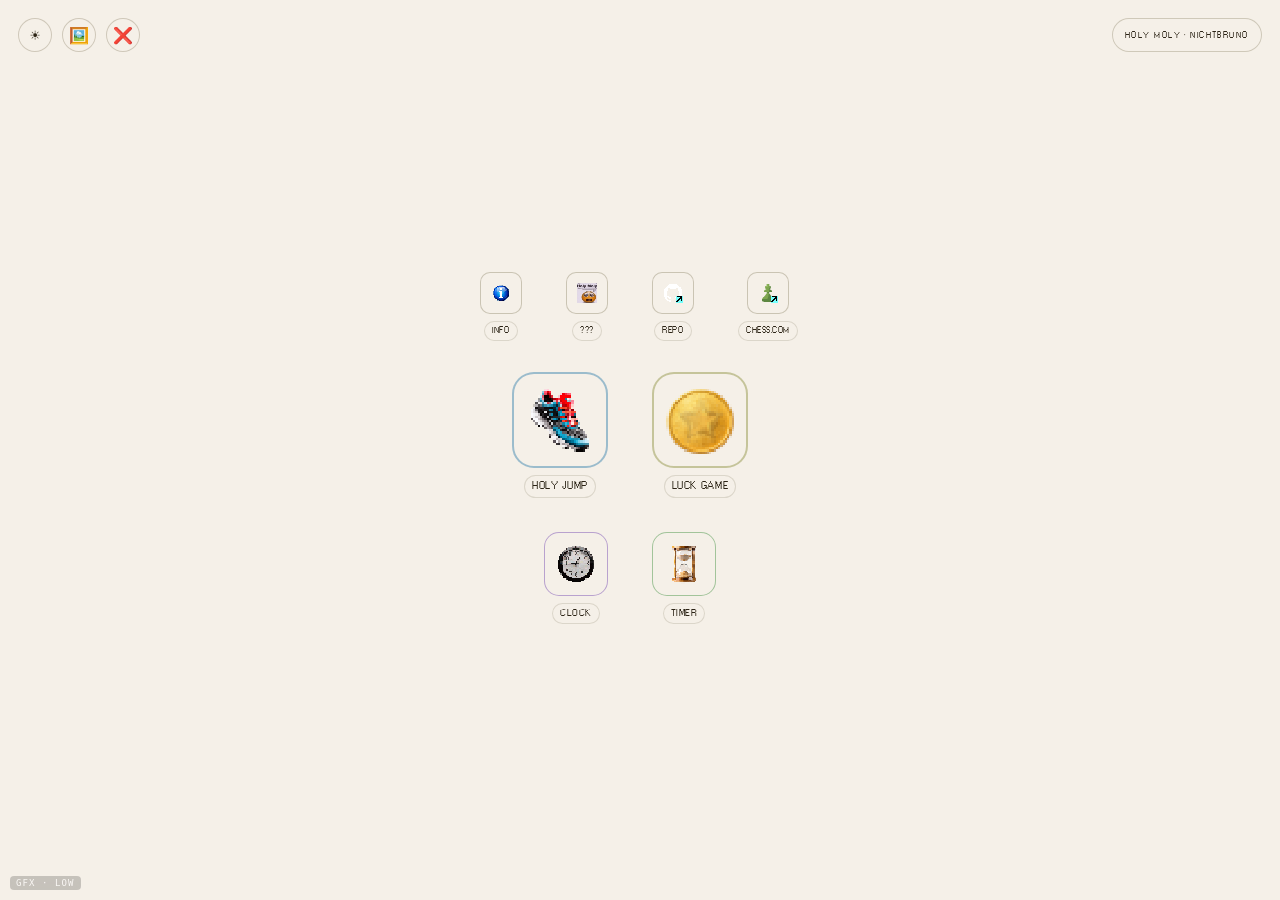
<file: index.html>
<!DOCTYPE html>
<html lang="en">
<head>
  <meta charset="UTF-8">
  <meta name="viewport" content="width=device-width, initial-scale=1.0">
  <title>Holy Moly</title>
  <link rel="icon" type="image/x-icon" href="assets/images/holy-moly.ico">
  <link rel="stylesheet" href="css/base.css">
  <link rel="stylesheet" href="css/layout.css">
  <script src="assets/js/perf_badge.js"></script>
</head>
<body>

<main class="canvas" id="canvas">
  <div class="toolbar-item" id="btn-darkmode">
    <div class="tooltip tooltip--down">Toggle dark mode</div>
    ☀️
  </div>
  <div class="toolbar-item" id="btn-bgpicker">
    <div class="tooltip tooltip--down">Set background</div>
    🖼️
  </div>
  <div class="toolbar-item" id="btn-bgclear">
    <div class="tooltip tooltip--down">Clear background</div>
    ❌
  </div>
  <input type="file" id="bgFileInput" accept="image/*">
  <div id="star-placeholder"></div>

  <div class="site-label" id="site-label">
    <div class="tooltip tooltip--down">Almost all of the UI is made by ClaudeAI</div>
    Holy Moly · nichtbruno
  </div>

  <!-- Big -->
  <div class="node node--big node--sky" id="n-arcade2"
       data-page="jumpnrun/index.html">
    <div class="tooltip">Press Space to jump</div>
    <div class="node__icon">
      <img src="assets/images/jumpnrun.png" alt="Holy Runner"
           onerror="this.style.display='none'; this.nextElementSibling.style.display='flex'">
    </div>
    <span class="node__label">Holy Jump</span>
  </div>

  <div class="node node--big node--yellow" id="n-arcade1" data-page="luckgame/index.html">
    <div class="tooltip">777</div>
    <div class="node__icon">
      <img src="assets/images/goldcoin.png" alt="Luck Game"
           onerror="this.style.display='none'; this.nextElementSibling.style.display='flex'">
    </div>
    <span class="node__label">Luck Game</span>
  </div>

  <!-- Medium -->
  <div class="node node--medium node--lavender" id="n-arcade3"
       data-page="clock/index.html">
    <div class="tooltip">Tik Tak</div>
    <div class="node__icon">
      <img src="assets/images/clock.png" alt="Clock"
           onerror="this.style.display='none'; this.nextElementSibling.style.display='flex'">
    </div>
    <span class="node__label">Clock</span>
  </div>

  <div class="node node--medium node--green" id="n-arcade4"
       data-page="timer/index.html">
    <div class="tooltip">. . .</div>
    <div class="node__icon">
      <img src="assets/images/countdown.png" alt="Timer"
           onerror="this.style.display='none'; this.nextElementSibling.style.display='flex'">
    </div>
    <span class="node__label">Timer</span>
  </div>

  <!-- Small -->
  <div class="node node--small" id="n-arcade5">
    <div class="tooltip">Yea there is nothing here</div>
    <div class="node__icon">
      <img src="assets/images/infoicon.png" alt="WIP"
           onerror="this.style.display='none'; this.nextElementSibling.style.display='flex'">
    </div>
    <span class="node__label">Info</span>
  </div>

  <div class="node node--small" id="n-arcade6" data-page="https://github.com/nichtbruno">
    <div class="tooltip">Github</div>
    <div class="node__icon">
      <img src="assets/images/github.png" alt="WIP"
           onerror="this.style.display='none'; this.nextElementSibling.style.display='flex'">
    </div>
    <span class="node__label">Repo</span>
  </div>

  <div class="node node--small" id="n-arcade7" data-page="https://iwannajumpoffacliff.com/">
    <div class="tooltip">#ad</div>
    <div class="node__icon">
      <img src="assets/images/holy-moly.gif" alt="WIP"
           onerror="this.style.display='none'; this.nextElementSibling.style.display='flex'">
    </div>
    <span class="node__label">???</span>
  </div>

  <div class="node node--small" id="n-arcade8" data-page="https://www.chess.com">
    <div class="tooltip">Get Big Brain</div>
    <div class="node__icon">
      <img src="assets/images/chess-icon.png" alt="WIP"
           onerror="this.style.display='none'; this.nextElementSibling.style.display='flex'">
    </div>
    <span class="node__label">Chess.com</span>
  </div>
</main>

<script type="module">
  import { initOverlay } from './js/overlay.js';

  document.getElementById('btn-darkmode').addEventListener('click', function() {
    if (this._wasDragged) return;
    const on = !document.documentElement.classList.contains('dark');
    document.documentElement.classList.toggle('dark', on);
    localStorage.setItem('darkMode', on ? '1' : '0');
    this.lastChild.textContent = on ? '\n  🌙\n' : '\n  ☀️\n';
  });

  if (localStorage.getItem('darkMode') === '1') {
    const btn = document.getElementById('btn-darkmode');
    btn.lastChild.textContent = '\n  🌙\n';
  }

  document.getElementById('btn-bgpicker').addEventListener('click', function() {
    if (this._wasDragged) return;
    document.getElementById('bgFileInput').click();
  });

  document.getElementById('btn-bgclear').addEventListener('click', function() {
    if (this._wasDragged) return;
    const cvs = document.getElementById('canvas');
    if (cvs) cvs.style.backgroundImage = '';
    try {
      const r = indexedDB.open('holymoly', 1);
      r.onsuccess = e => {
        const db = e.target.result;
        const tx = db.transaction('settings', 'readwrite');
        tx.objectStore('settings').delete('bgImage');
      };
    } catch(e) {}
  });

  initOverlay();
</script>
<script>
  if (Math.random() < 0.000001) {
    document.getElementById('star-placeholder').innerHTML = `
      <div class="toolbar-item" id="star">
        <div class="tooltip tooltip--down">Yooo! There is only 1 in 1.000.000 chance of this star appearing 🎉</div>
        ⭐
      </div>
    `;
  }
</script>
</body>
</html>
</file>
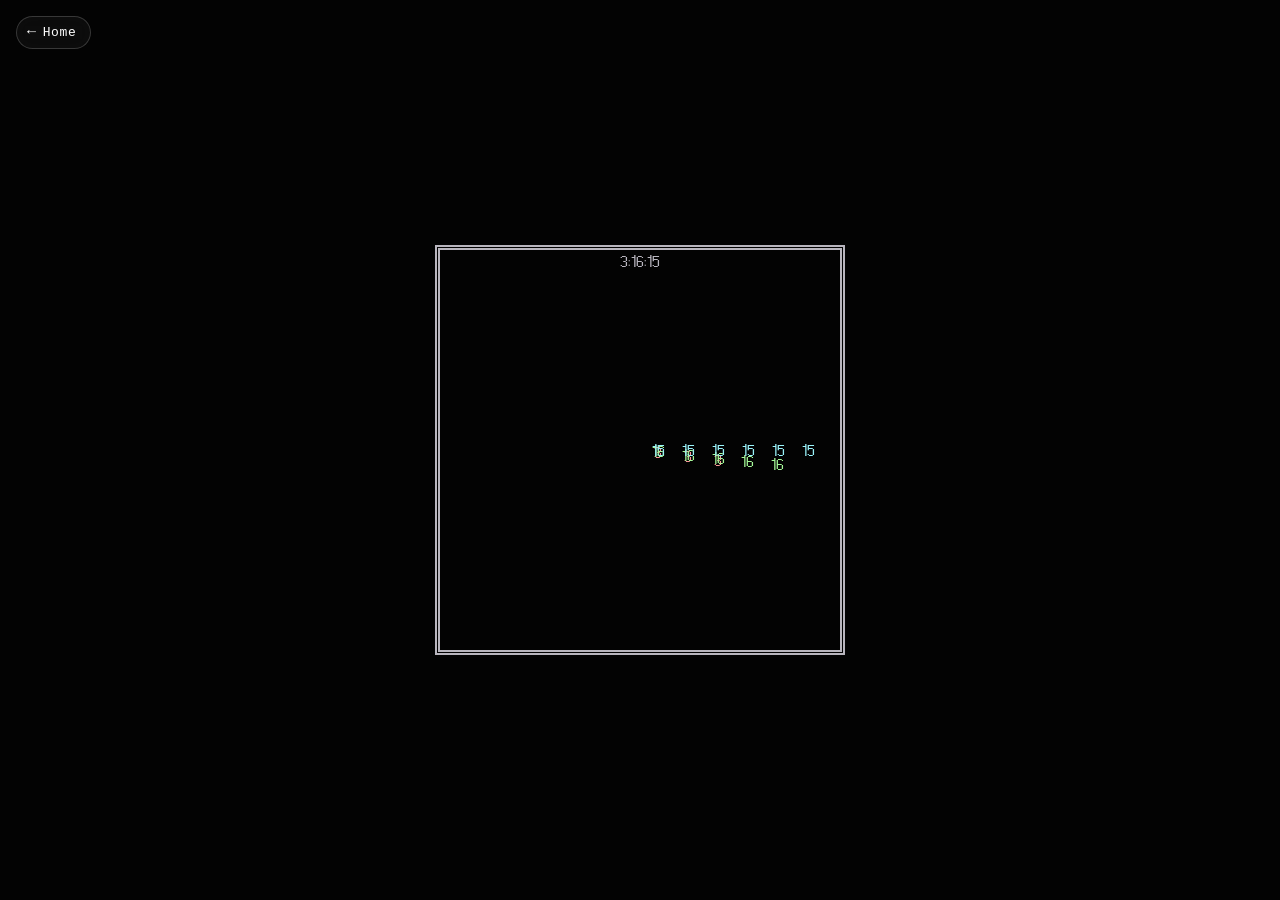
<file: clock/index.html>
<!DOCTYPE html>
<html lang="en">
<head>
  <meta charset="UTF-8">
  <meta name="viewport" content="width=device-width, initial-scale=1.0">
  <title>Clock</title>
  <link rel="icon" type="image" href="../assets/images/clock.png">
  <style>
    @font-face {
      font-family: 'WIN';
      src: url('../../assets/fonts/Windows Regular.ttf') format('truetype');
      font-weight: normal;
      font-style: normal;
    }

    body {
      margin: 0;
      padding: 0;
      min-height: 100vh;
      display: flex;
      justify-content: center;
      align-items: center;
      background-color: var(--color-bg);
    }

    /* ── Back button ── */
    .back-btn {
      position: fixed;
      top: 16px;
      left: 16px;
      z-index: 9999;
      display: flex;
      align-items: center;
      gap: 6px;
      padding: 7px 14px 7px 10px;
      background: rgba(20, 20, 20, 0.55);
      border: 1.5px solid rgba(255,255,255,0.18);
      border-radius: 20px;
      color: #fff;
      font-family: 'Courier New', monospace;
      font-size: 13px;
      text-decoration: none;
      backdrop-filter: blur(10px);
      -webkit-backdrop-filter: blur(10px);
      transition: background 0.2s, transform 0.15s;
      letter-spacing: 0.05em;
      cursor: pointer;
      outline: none;
    }
    .back-btn:hover {
      background: rgba(40, 40, 40, 0.80);
      transform: translateX(-2px);
    }
    .back-btn::before {
      content: '←';
      font-size: 15px;
    }

    /* ── Your CSS, untouched ── */
    :root {
      --color-green: #A6F999;
      --color-blue: #C0C6FC;
      --color-secondary: #99f2f9;
      --color-red: #F99999;
      --color-bg: #030303;
      --color-fg-low-contrast: #DFDFDF;
      --color-fg-high-contrast: #ffffff;
      --color-fg-dimed: #B8B5BE;
      --color-border-hint: #1E2121;
      --color-selection: var(--color-bg);
      --color-cool: #08080b;
    }
    .digital-clock {
      display: flex;
      justify-content: center;
      align-content: center;
      color: var(--color-fg-dimed);
      font-family: "WIN";
      margin-bottom: 5px;
      user-select: none;
    }
    .clock-container {
      display: flex;
      justify-content: center;
      align-content: center;
      font-family: "WIN";
      pointer-events: none;
      overflow: hidden;
      user-select: none;
      font-size: 16px;
    }
    .clock-box {
      position: relative;
      width: 400px;
      height: 400px;
      border-style: double;
      border-width: 5px;
      border-color: var(--color-fg-dimed);
      background-color: var(--color-bg);
    }
    .handle-item {
      color: var(--color-fg-high-contrast);
      position: absolute;
      top: 50%;
      left: 50%;
      transform-origin: center center;
      text-align: center;
    }
    .handle {
      position: absolute;
      width: 100%;
      height: 100%;
    }
    .hour-item {
      color: var(--color-red);
    }
    .minute-item {
      color: var(--color-green);
    }
    .seconds-item {
      color: var(--color-secondary);
    }
  </style>
</head>
<body>

  <button class="back-btn" id="back-btn" onclick="history.back()">Home</button>

  <div id="clock-wrapper"></div>

  <script type="module">
    import { createClock } from './js/main.js';

    function loadBg() {
      return new Promise((res) => {
        const r = indexedDB.open('holymoly', 1);
        r.onupgradeneeded = e => e.target.result.createObjectStore('settings');
        r.onsuccess = e => {
          const tx = e.target.result.transaction('settings', 'readonly');
          const req = tx.objectStore('settings').get('bgImage');
          req.onsuccess = ev => res(ev.target.result ?? null);
          req.onerror   = () => res(null);
        };
        r.onerror = () => res(null);
      });
    }

    window.addEventListener('load', async () => {
      const blob = await loadBg();
      if (blob) {
        const url = URL.createObjectURL(blob);
        Object.assign(document.body.style, {
          backgroundImage:    `url(${url})`,
          backgroundSize:     'cover',
          backgroundPosition: 'center',
        });
      }
      document.getElementById('clock-wrapper').appendChild(createClock());
    });
  </script>  <script>
    document.addEventListener('keydown', (e) => {
      if (e.key === 'Escape') history.back();
    });
  </script>
  <script src="../assets/js/perf_badge.js"></script>
</body>
</html>
</file>
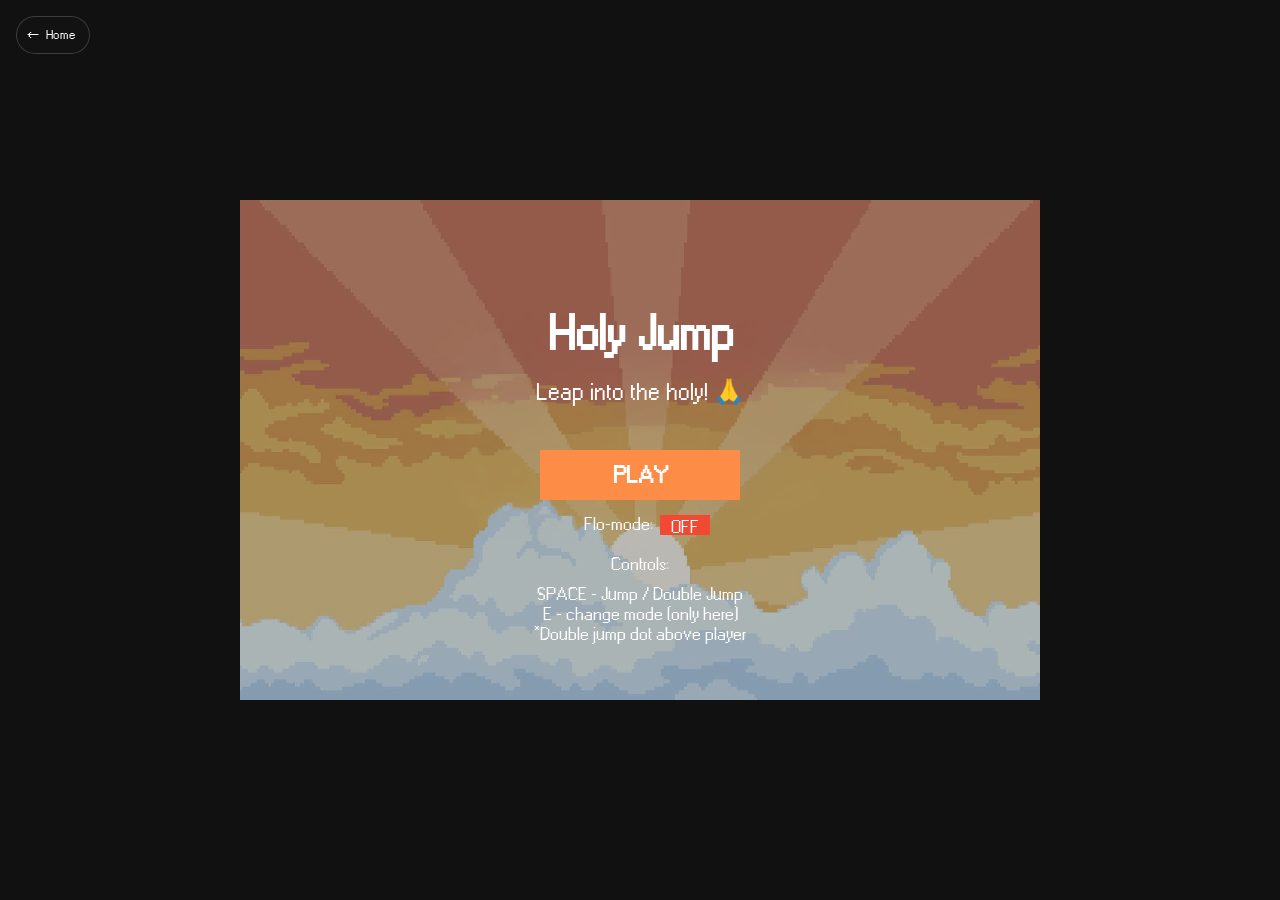
<file: jumpnrun/index.html>
<!DOCTYPE html>
<html lang="en">
<head>
  <meta charset="UTF-8">
  <meta name="viewport" content="width=device-width, initial-scale=1.0">
  <title>Holy Jump</title>
  <link rel="icon" type="image" href="../assets/images/jumpnrun.png">
  <style>
    @font-face {
      font-family: 'Windows';
      src: url('../../assets/fonts/Windows Regular.ttf') format('truetype');
      font-weight: normal;
      font-style: normal;
    }

    html, body {
      overflow: hidden;
      height: 100%;
    }

    body {
      margin: 0;
      padding: 0;
      background: #111;
      display: flex;
      justify-content: center;
      align-items: center;
      min-height: 100vh;
      font-family: 'Windows', monospace;
    }

    .back-btn {
      position: fixed;
      top: 16px;
      left: 16px;
      z-index: 9999;
      display: flex;
      align-items: center;
      gap: 6px;
      padding: 7px 14px 7px 10px;
      background: rgba(20, 20, 20, 0.55);
      border: 1.5px solid rgba(255,255,255,0.18);
      border-radius: 20px;
      color: #fff;
      font-family: 'Windows', monospace;
      font-size: 13px;
      text-decoration: none;
      backdrop-filter: blur(10px);
      -webkit-backdrop-filter: blur(10px);
      transition: background 0.2s, transform 0.15s;
      letter-spacing: 0.05em;
      cursor: pointer;
      outline: none;
    }
    .back-btn:hover {
      background: rgba(40, 40, 40, 0.80);
      transform: translateX(-2px);
    }
    .back-btn::before {
      content: '←';
      font-size: 15px;
    }

    #game-wrapper {
      width: 800px;
      height: 500px;
    }
    canvas {
      display: block;
      width: 100%;
      height: 100%;
    }
  </style>
</head>
<body>

  <button class="back-btn" id="back-btn" onclick="history.back()">Home</button>

  <div id="game-wrapper"></div>
  <script>
    (function loadBg() {
      const r = indexedDB.open('holymoly', 1);
      r.onupgradeneeded = e => e.target.result.createObjectStore('settings');
      r.onsuccess = e => {
        const tx = e.target.result.transaction('settings', 'readonly');
        const req = tx.objectStore('settings').get('bgImage');
        req.onsuccess = ev => {
          const blob = ev.target.result;
          if (blob) {
            const url = URL.createObjectURL(blob);
            Object.assign(document.body.style, {
              backgroundImage:    `url(${url})`,
              backgroundSize:     'cover',
              backgroundPosition: 'center',
            });
          }
        };
      };
    })();
  </script>
  <script src="js/main.js"></script>
  <script>
    document.addEventListener('keydown', (e) => {
      if (e.key === 'Escape') history.back();
    });
  </script>
  <script src="../assets/js/perf_badge.js"></script>
</body>
</html>
</file>
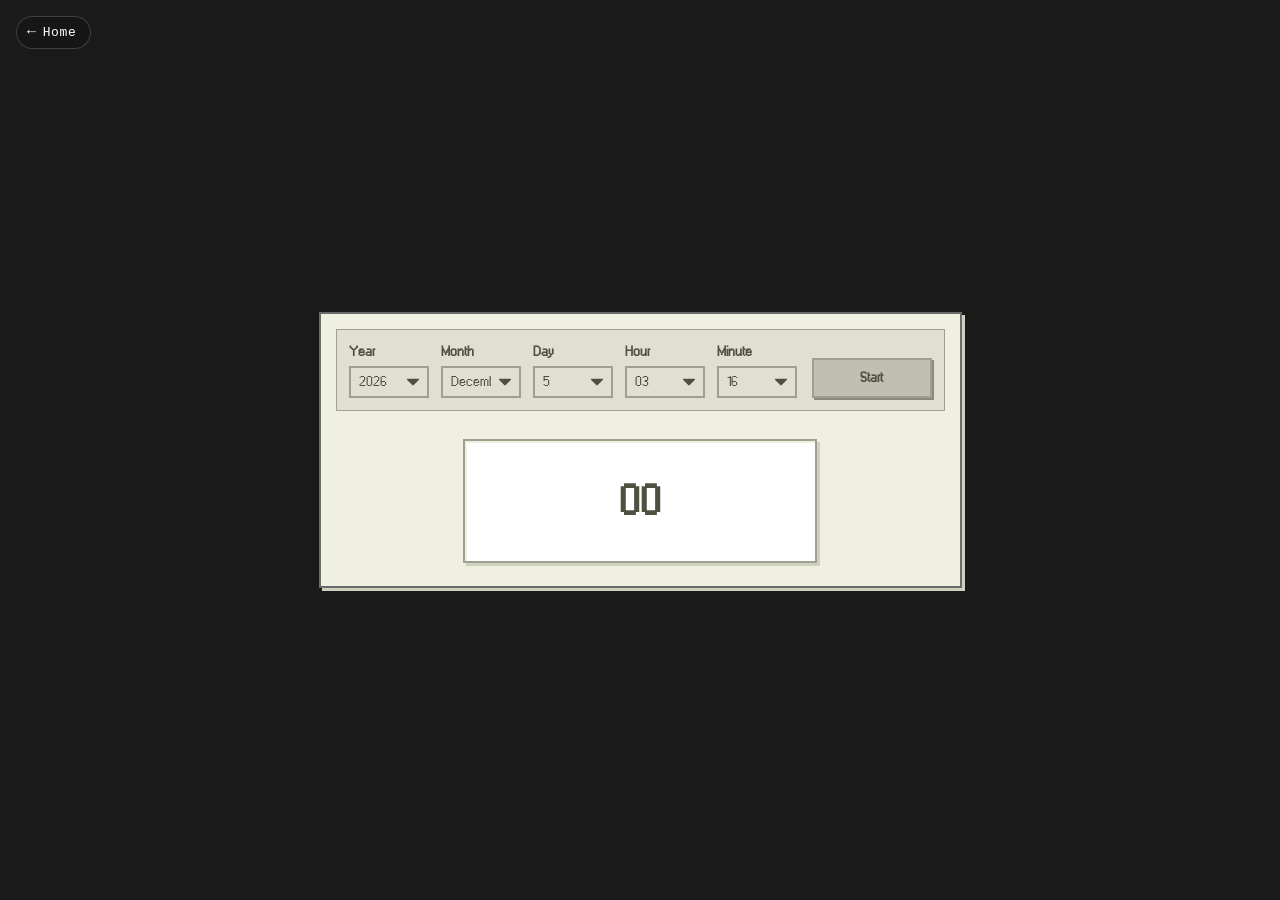
<file: timer/index.html>
<!DOCTYPE html>
<html lang="en">
<head>
  <meta charset="UTF-8">
  <meta name="viewport" content="width=device-width, initial-scale=1.0">
  <title>Timer</title>
  <link rel="icon" type="image" href="../assets/images/timer.png">
  <style>
    @font-face {
      font-family: 'WIN';
      src: url('../../assets/fonts/Windows Regular.ttf') format('truetype');
      font-weight: normal;
      font-style: normal;
    }

    body {
      margin: 0;
      padding: 0;
      min-height: 100vh;
      display: flex;
      justify-content: center;
      align-items: center;
      background: #1a1a1a;
    }

    .back-btn {
      position: fixed;
      top: 16px;
      left: 16px;
      z-index: 9999;
      display: flex;
      align-items: center;
      gap: 6px;
      padding: 7px 14px 7px 10px;
      background: rgba(20, 20, 20, 0.55);
      border: 1.5px solid rgba(255,255,255,0.18);
      border-radius: 20px;
      color: #fff;
      font-family: 'Courier New', monospace;
      font-size: 13px;
      text-decoration: none;
      backdrop-filter: blur(10px);
      -webkit-backdrop-filter: blur(10px);
      transition: background 0.2s, transform 0.15s;
      letter-spacing: 0.05em;
      cursor: pointer;
      outline: none;
    }
    .back-btn:hover {
      background: rgba(40, 40, 40, 0.80);
      transform: translateX(-2px);
    }
    .back-btn::before {
      content: '←';
      font-size: 15px;
    }

    /* ── Your CSS, untouched ── */
    .timer-box {
      background: #f0f0e1;
      border: 2px solid #6b6b6b;
      padding: 15px;
      font-family: 'WIN', 'Times New Roman', serif;
      box-shadow: 3px 3px 0px #d0d0c0;
    }
    .timer-control {
      display: flex;
      justify-content: space-between;
      align-items: flex-end;
      gap: 15px;
      margin-bottom: 20px;
      padding: 12px;
      background: #e0e0d0;
      border: 1px solid #a0a090;
      flex-wrap: wrap;
    }
    .timer-form {
      display: flex;
      gap: 12px;
      flex-wrap: wrap;
    }
    .timer-form > div {
      display: flex;
      flex-direction: column;
      gap: 4px;
    }
    .timer-form label {
      font-size: 0.85em;
      font-weight: bold;
      color: #505040;
      font-family: 'WIN', 'Times New Roman', serif;
    }
    .timer-form select {
      width: 80px;
      padding: 6px 8px;
      background-color: #e0e0d0;
      color: #505040;
      border: 2px solid #a0a090;
      font-family: 'WIN', 'Times New Roman', serif;
      font-size: 0.9em;
      cursor: pointer;
      appearance: none;
      -webkit-appearance: none;
      -moz-appearance: none;
      background-image: url("data:image/svg+xml;charset=US-ASCII,%3Csvg%20xmlns%3D%22http%3A%2F%2Fwww.w3.org%2F2000%2Fsvg%22%20width%3D%22292.4%22%20height%3D%22292.4%22%3E%3Cpath%20fill%3D%22%23505040%22%20d%3D%22M287%2069.4a17.6%2017.6%200%200%200-13-5.4H18.4c-5%200-9.3%201.8-12.9%205.4A17.6%2017.6%200%200%200%200%2082.2c0%205%201.8%209.3%205.4%2012.9l128%20127.9c3.6%203.6%207.8%205.4%2012.8%205.4s9.2-1.8%2012.8-5.4L287%2095c3.5-3.5%205.4-7.8%205.4-12.8%200-5-1.9-9.2-5.5-12.8z%22%2F%3E%3C%2Fsvg%3E");
      background-repeat: no-repeat;
      background-position: right 8px center;
      background-size: 12px auto;
      padding-right: 28px;
    }
    .timer-form select:hover {
      box-shadow: 0 0 0 1px #a0a090;
    }
    .timer-form select:focus {
      outline: none;
      box-shadow: 0 0 0 2px #a0a090;
    }
    .retro-button {
      width: 120px;
      padding: 8px 12px;
      background-color: #c0c0b0;
      color: #505040;
      border: 2px solid #a0a090;
      font-weight: bold;
      font-family: 'WIN', 'Times New Roman', serif;
      font-size: 0.9em;
      cursor: pointer;
      box-shadow: 2px 2px 0px #8a8a7a;
      transition: all 0.1s ease;
    }
    .retro-button:hover {
      box-shadow: 2px 2px 0px #6a6a5a;
      background-color: #d0d0c0;
    }
    .retro-button:active {
      box-shadow: inset 1px 1px 0px #a0a090;
      transform: translateY(1px) translateX(1px);
    }
    .countdown-container {
      display: flex;
      justify-content: center;
      align-items: center;
      min-height: 140px;
      pointer-events: none;
      overflow: hidden;
    }
    .timer-countdown-box {
      position: relative;
      display: flex;
      justify-content: center;
      align-items: center;
      width: 100%;
      max-width: 350px;
      height: 120px;
      border: 2px solid #a0a090;
      background-color: #ffffff;
      box-shadow: inset 2px 2px 0px #f0f0e1, 3px 3px 0px #d0d0c0;
    }
    .timer-countdown-text {
      font-family: 'WIN', 'Times New Roman', serif;
      font-size: 42px;
      font-weight: bold;
      color: #505040;
      margin: 0;
      letter-spacing: 1px;
      line-height: 1;
    }
    .timer-countdown-text.expired {
      color: #c00000;
      animation: pulse 0.5s infinite alternate;
    }
    @keyframes pulse {
      from { opacity: 1; }
      to   { opacity: 0.6; }
    }
    @media (max-width: 600px) {
      .timer-control {
        flex-direction: column;
        align-items: stretch;
      }
      .timer-form {
        flex-direction: row;
        justify-content: space-around;
      }
      .retro-button {
        width: 100%;
      }
      .timer-countdown-text {
        font-size: 32px;
      }
    }
  </style>
</head>
<body>

  <button class="back-btn" id="back-btn" onclick="history.back()">Home</button>

  <div id="timer-wrapper"></div>

  <script type="module">
    import { createTimer } from './js/main.js';

    function loadBg() {
      return new Promise((res) => {
        const r = indexedDB.open('holymoly', 1);
        r.onupgradeneeded = e => e.target.result.createObjectStore('settings');
        r.onsuccess = e => {
          const tx = e.target.result.transaction('settings', 'readonly');
          const req = tx.objectStore('settings').get('bgImage');
          req.onsuccess = ev => res(ev.target.result ?? null);
          req.onerror   = () => res(null);
        };
        r.onerror = () => res(null);
      });
    }

    window.addEventListener('load', async () => {
      const blob = await loadBg();
      if (blob) {
        const url = URL.createObjectURL(blob);
        Object.assign(document.body.style, {
          backgroundImage:    `url(${url})`,
          backgroundSize:     'cover',
          backgroundPosition: 'center',
        });
      }
      document.getElementById('timer-wrapper').appendChild(createTimer());
    });
  </script> 
  <script>
    document.addEventListener('keydown', (e) => {
      if (e.key === 'Escape') history.back();
    });
  </script>
  <script src="../assets/js/perf_badge.js"></script>
</body>
</html>
</file>
<file: css/base.css>
@font-face {
  font-family: 'Windows';
  src: url('../assets/fonts/Windows Regular.ttf') format('truetype');
  font-weight: normal;
  font-style: normal;
  font-display: swap;
}

:root {
  --bg-canvas:       #f5f0e8;
  --ink:             #2c2416;
  --ink-light:       #6b5f4a;
  --ink-muted:       #a09880;
  --seedling-border: #a09880;
  --backdrop:        rgba(44,36,22,.45);
  --radius:          12px;
  --transition:      0.22s ease;
}

:root.dark {
  --bg-canvas:       #1a1714;
  --ink:             #e8e2d6;
  --ink-light:       #a09070;
  --ink-muted:       #6b5f4a;
  --seedling-border: #6b5f4a;
  --backdrop:        rgba(0,0,0,.62);
}

*, *::before, *::after { margin: 0; padding: 0; box-sizing: border-box; }

body {
  font-family: 'Windows', monospace;
  background: var(--bg-canvas);
  color: var(--ink);
  transition: background .35s ease, color .35s ease;
  overflow: hidden;
}

img {
  image-rendering: pixelated;
  image-rendering: crisp-edges;
}

a { color: inherit; text-decoration: none; }

@media (prefers-reduced-motion: reduce) {
  *, *::before, *::after {
    animation-duration: 0.01ms !important;
    animation-iteration-count: 1 !important;
    transition-duration: 0.01ms !important;
    scroll-behavior: auto !important;
  }
}
</file>
<file: css/layout.css>
.canvas {
  width: 100vw;
  height: 100vh;
  position: relative;
  overflow: hidden;
  transition: background .35s;
}

.toolbar-item {
  position: absolute;
  z-index: 200;
  width: 34px;
  height: 34px;
  border-radius: 50%;
  border: 1.5px solid rgba(160,152,128,.45);
  background: rgba(245,240,232,.28);
  backdrop-filter: blur(14px) saturate(1.5);
  -webkit-backdrop-filter: blur(14px) saturate(1.5);
  cursor: grab;
  display: flex;
  align-items: center;
  justify-content: center;
  font-size: 16px;
  user-select: none;
  -webkit-user-select: none;
  transition: transform .2s, background .2s;
  font-family: 'Windows', monospace;
  will-change: transform;
  contain: layout style;
}
.toolbar-item:active { cursor: grabbing; }
.toolbar-item:hover  { transform: scale(1.12); background: rgba(245,240,232,.46); }

:root.dark .toolbar-item {
  background: rgba(26,23,20,.28);
  backdrop-filter: blur(14px) saturate(1.3);
  -webkit-backdrop-filter: blur(14px) saturate(1.3);
  border-color: rgba(107,95,74,.4);
}
:root.dark .toolbar-item:hover { background: rgba(26,23,20,.48); }

.site-label {
  position: absolute;
  z-index: 200;
  font-family: 'Windows', monospace;
  font-size: 9px;
  letter-spacing: .16em;
  text-transform: uppercase;
  color: var(--ink);
  cursor: grab;
  user-select: none;
  -webkit-user-select: none;
  background: rgba(245,240,232,.72);
  backdrop-filter: blur(14px) saturate(1.5);
  -webkit-backdrop-filter: blur(14px) saturate(1.5);
  border: 1.5px solid rgba(160,152,128,.45);
  border-radius: 20px;
  padding: 0 12px;
  height: 34px;
  display: flex;
  align-items: center;
  transition: background .2s, transform .2s;
  will-change: transform;
  contain: layout style;
}
.site-label:active { cursor: grabbing; }
.site-label:hover  { background: rgba(245,240,232,.88); }

:root.dark .site-label {
  color: var(--ink);
  background: rgba(26,23,20,.72);
  backdrop-filter: blur(14px) saturate(1.3);
  -webkit-backdrop-filter: blur(14px) saturate(1.3);
  border-color: rgba(107,95,74,.4);
}
:root.dark .site-label:hover { background: rgba(26,23,20,.88); }

.tooltip {
  position: absolute;
  bottom: calc(100% + 7px);
  left: 50%;
  transform: translateX(-50%);
  background: #2c2416;
  color: #f5f0e8;
  font-size: 10px;
  font-family: 'Windows', monospace;
  padding: 5px 9px;
  border-radius: 5px;
  white-space: nowrap;
  pointer-events: none;
  opacity: 0;
  transition: opacity .2s;
  z-index: 300;
}
.tooltip::after {
  content: '';
  position: absolute;
  top: 100%; left: 50%;
  transform: translateX(-50%);
  border: 4px solid transparent;
  border-top-color: #2c2416;
}
.tooltip--down {
  bottom: auto;
  top: calc(100% + 7px);
}
.tooltip--down::after {
  top: auto;
  bottom: 100%;
  border-top-color: transparent;
  border-bottom-color: #2c2416;
}
.node:hover         .tooltip { opacity: 1; }
.toolbar-item:hover .tooltip { opacity: 1; }
.site-label:hover   .tooltip { opacity: 1; }

.node {
  position: absolute;
  display: flex;
  flex-direction: column;
  align-items: center;
  gap: 7px;
  cursor: grab;
  user-select: none;
  -webkit-user-select: none;
  /* translate3d instead of translateY → forces GPU compositing path */
  transition: transform var(--transition), opacity var(--transition);
  z-index: 3;
  will-change: transform;
  contain: layout style;
}
.node:active { cursor: grabbing; }
.node:hover  { transform: translate3d(0, -3px, 0) scale(1.06); z-index: 5; }

.node__icon {
  border-radius: var(--radius);
  border: 1.5px solid rgba(160,152,128,.5);
  background: rgba(245,240,232,.28);
  backdrop-filter: blur(14px) saturate(1.5);
  -webkit-backdrop-filter: blur(14px) saturate(1.5);
  display: flex;
  align-items: center;
  justify-content: center;
  padding: 10px;
  overflow: hidden;
  transition: box-shadow var(--transition), background .35s, border-color .35s;
  flex-shrink: 0;
}
:root.dark .node__icon {
  background: rgba(26,23,20,.30);
  backdrop-filter: blur(14px) saturate(1.3);
  -webkit-backdrop-filter: blur(14px) saturate(1.3);
  border-color: rgba(107,95,74,.45);
}
.node:hover .node__icon {
  box-shadow: 0 8px 28px rgba(0,0,0,.18);
  background: rgba(245,240,232,.44);
}
:root.dark .node:hover .node__icon {
  background: rgba(26,23,20,.46);
}

.node__icon img {
  display: block;
  width: 100%;
  height: 100%;
  object-fit: contain;
  pointer-events: none;
}
.node__icon span {
  font-size: inherit;
  line-height: 1;
}

.node__label {
  font-family: 'Windows', monospace;
  font-size: inherit;
  letter-spacing: .06em;
  text-transform: uppercase;
  color: var(--ink);
  text-align: center;
  white-space: nowrap;
  pointer-events: none;
  transition: color .35s, background .35s;
  background: rgba(245,240,232,.72);
  backdrop-filter: blur(8px);
  -webkit-backdrop-filter: blur(8px);
  padding: 2px 7px 3px;
  border-radius: 20px;
  border: 1px solid rgba(160,152,128,.3);
}
:root.dark .node__label {
  color: var(--ink);
  background: rgba(20,18,14,.70);
  border-color: rgba(107,95,74,.35);
}

.node--big    .node__icon  { width: 96px;  height: 96px;  border-radius: 22px; border-width: 2px; }
.node--big    .node__icon span { font-size: 46px; }
.node--big    .node__label { font-size: 11px; }

.node--medium .node__icon  { width: 64px;  height: 64px;  border-radius: 15px; }
.node--medium .node__icon span { font-size: 30px; }
.node--medium .node__label { font-size: 9.5px; }

.node--small  .node__icon  { width: 42px;  height: 42px;  border-radius: 10px; border-width: 1px; }
.node--small  .node__icon span { font-size: 20px; }
.node--small  .node__label { font-size: 8.5px; }

.node--sky      .node__icon { background: rgba(232,244,252,.28); border-color: rgba(45,122,172,.45); }
.node--lavender .node__icon { background: rgba(242,238,250,.28); border-color: rgba(112,64,176,.45); }
.node--green    .node__icon { background: rgba(220,245,220,.28); border-color: rgba(60,140,60,.45); }
:root.dark .node--sky      .node__icon { background: rgba(16,32,46,.30);  border-color: rgba(90,171,220,.4); }
:root.dark .node--lavender .node__icon { background: rgba(30,20,48,.30);  border-color: rgba(160,112,224,.4); }
:root.dark .node--green    .node__icon { background: rgba(20,40,20,.30);  border-color: rgba(80,180,80,.4); }
.node--sky:hover      .node__icon { background: rgba(232,244,252,.46); }
.node--lavender:hover .node__icon { background: rgba(242,238,250,.46); }
.node--green:hover    .node__icon { background: rgba(220,245,220,.46); }
:root.dark .node--sky:hover      .node__icon { background: rgba(16,32,46,.48); }
:root.dark .node--lavender:hover .node__icon { background: rgba(30,20,48,.48); }
:root.dark .node--green:hover    .node__icon { background: rgba(20,40,20,.48); }
.node--yellow    .node__icon { background: rgba(244,245,220,.28); border-color: rgba(139,140,60,.45); }
:root.dark .node--yellow .node__icon { background: rgba(40,40,20,.3);  border-color: rgba(180,180,80,.4); }
.node--yellow:hover    .node__icon { background: rgba(245,245,220,.46); }
:root.dark .node--yellow:hover .node__icon { background: rgba(40,40,20,.48); }

.node--disabled {
  cursor: not-allowed;
  opacity: .45;
  pointer-events: all;
}
.node--disabled:hover { transform: none; }
.node--disabled .node__icon { box-shadow: none !important; }

.page-backdrop {
  position: fixed; inset: 0;
  background: var(--backdrop);
  z-index: 99; opacity: 0; pointer-events: none;
  transition: opacity .4s ease;
  backdrop-filter: blur(4px);
  will-change: opacity;
}
.page-backdrop--visible { opacity: 1; pointer-events: all; }

.page-close {
  position: fixed; top: 18px; right: 22px; z-index: 201;
  background: rgba(245,240,232,.92); border: 1px solid var(--seedling-border);
  border-radius: 50%; width: 38px; height: 38px;
  cursor: pointer; font-size: 17px;
  display: none; align-items: center; justify-content: center;
  transition: all .2s; backdrop-filter: blur(8px); font-family: sans-serif;
  will-change: transform;
}
.page-close--visible { display: flex; }
.page-close:hover { transform: scale(1.1); }

.page-overlay { position: fixed; inset: 0; z-index: 100; pointer-events: none; }
.page-inner   {
  position: absolute; overflow: hidden;
  box-shadow: 0 25px 70px rgba(0,0,0,.3);
  will-change: transform, opacity, left, top, width, height;
  contain: layout;
}
.page-frame   { width: 100%; height: 100%; border: none; display: block; }

#bgFileInput { display: none; }

[data-perf="mid"] .toolbar-item,
[data-perf="mid"] .site-label {
  backdrop-filter: blur(7px) saturate(1.5);
  -webkit-backdrop-filter: blur(7px) saturate(1.5);
}
[data-perf="mid"] .node__icon {
  backdrop-filter: blur(7px) saturate(1.5);
  -webkit-backdrop-filter: blur(7px) saturate(1.5);
}
[data-perf="mid"] .node__label {
  backdrop-filter: blur(4px);
  -webkit-backdrop-filter: blur(4px);
}
[data-perf="mid"] .page-backdrop {
  backdrop-filter: blur(2px);
}
[data-perf="mid"] .page-close {
  backdrop-filter: blur(4px);
}

[data-perf="low"] .toolbar-item,
[data-perf="low"] .site-label,
[data-perf="low"] .node__icon,
[data-perf="low"] .node__label,
[data-perf="low"] .page-backdrop,
[data-perf="low"] .page-close {
  backdrop-filter: none !important;
  -webkit-backdrop-filter: none !important;
}

[data-perf="low"] .toolbar-item {
  background: rgba(245,240,232,.90);
}
[data-perf="low"] .node__icon {
  background: rgba(245,240,232,.92);
}
[data-perf="low"] .node__label {
  background: rgba(245,240,232,.95);
}
[data-perf="low"] .page-close {
  background: rgba(245,240,232,.98);
}
[data-perf="low"] .site-label {
  background: rgba(245,240,232,.92);
}

:root.dark [data-perf="low"] .toolbar-item  { background: rgba(26,23,20,.92); }
:root.dark [data-perf="low"] .node__icon    { background: rgba(26,23,20,.92); }
:root.dark [data-perf="low"] .node__label   { background: rgba(20,18,14,.95); }
:root.dark [data-perf="low"] .page-close    { background: rgba(26,23,20,.98); }
:root.dark [data-perf="low"] .site-label    { background: rgba(26,23,20,.92); }

[data-perf="low"] .node:hover {
  transform: none;
  z-index: 5;
}
[data-perf="low"] .node:hover .node__icon {
  box-shadow: none;
}
[data-perf="low"] .toolbar-item:hover {
  transform: none;
}

[data-perf="low"] .page-backdrop {
  background: rgba(44,36,22,.70);
}
:root.dark [data-perf="low"] .page-backdrop {
  background: rgba(0,0,0,.80);
}

[data-perf="low"] .node,
[data-perf="low"] .toolbar-item,
[data-perf="low"] .site-label,
[data-perf="low"] .page-close,
[data-perf="mid"] .node__label {
  will-change: auto;
}
</file>
